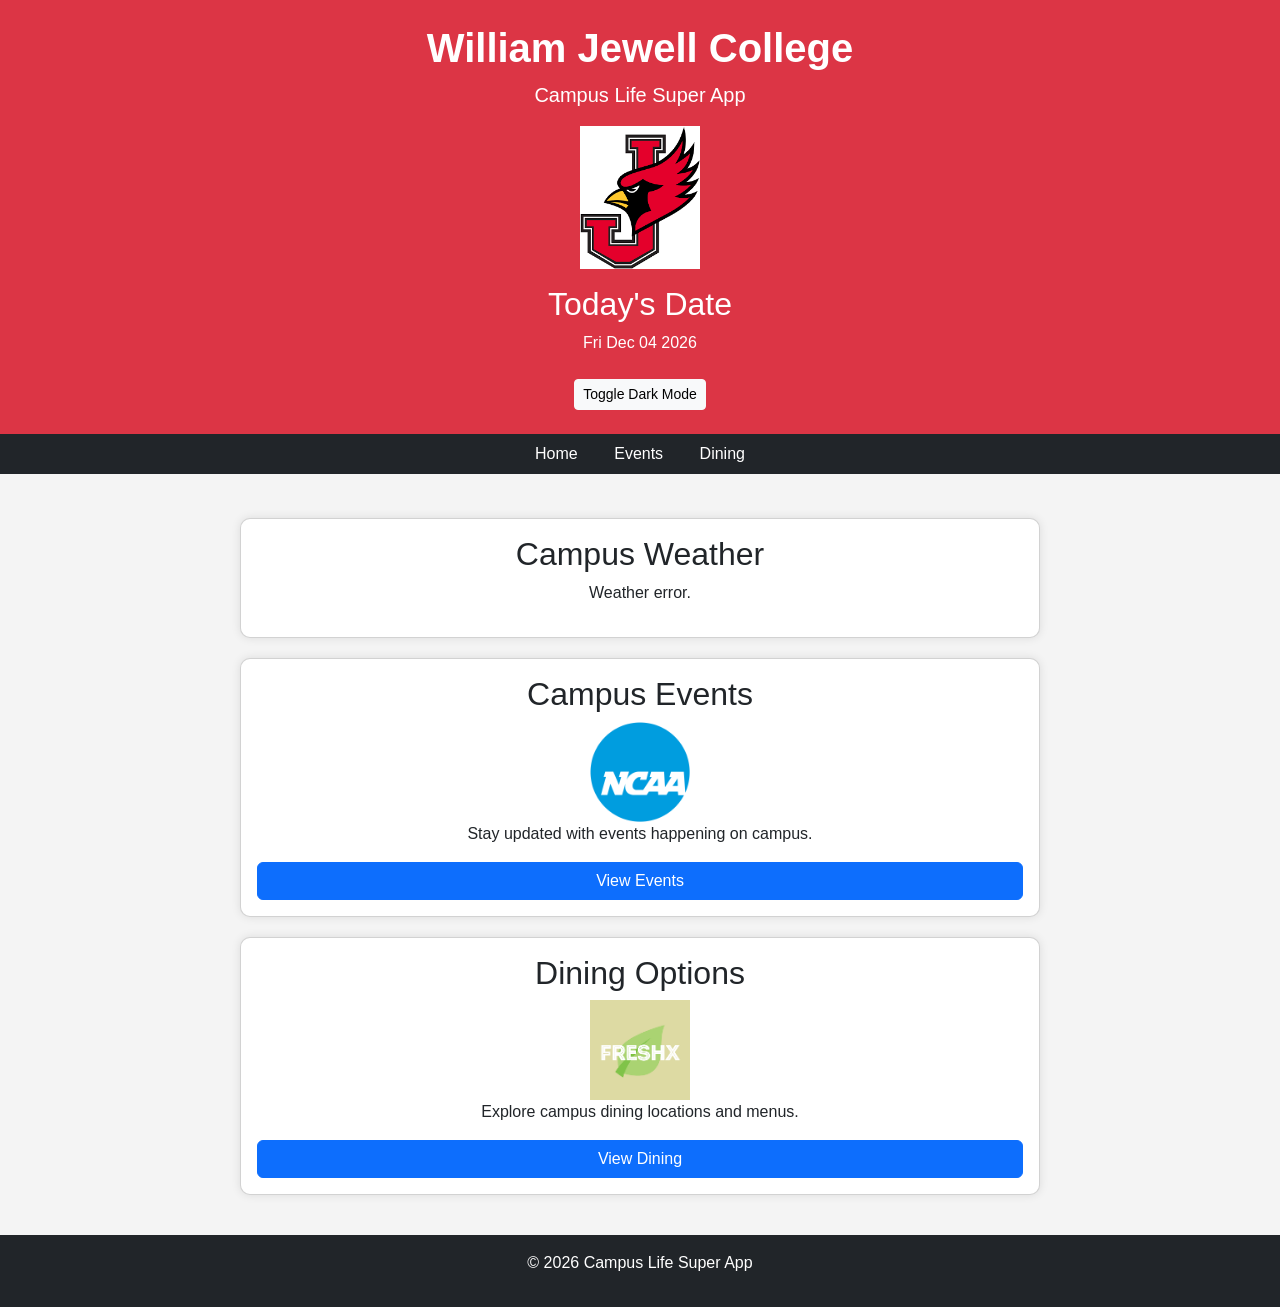
<file: index.html>
<!DOCTYPE html>
<html lang="en">
<head>
    <meta charset="UTF-8">
    <meta name="viewport" content="width=device-width, initial-scale=1.0">
    <title>Campus Life Super App</title>
    <link href="https://cdn.jsdelivr.net/npm/bootstrap@5.3.3/dist/css/bootstrap.min.css" rel="stylesheet">
    <link rel="stylesheet" href="style.css">
</head>

<body>

<header class="text-center p-4 bg-danger text-white">

    <h1 class="fw-bold">William Jewell College</h1>
    <p class="lead">Campus Life Super App</p>

    <img src="images/logos.png"
         alt="College logo"
         class="img-fluid mx-auto d-block"
         style="max-width: 120px;">

    <section class="mt-3">
        <h2>Today's Date</h2>
        <p id="date"></p>
    </section>

    <button id="toggleBtn" class="btn btn-light btn-sm mt-2">
        Toggle Dark Mode
    </button>

</header>

<nav class="text-center p-2 bg-dark">
    <a href="index.html" class="text-white mx-3">Home</a>
    <a href="events.html" class="text-white mx-3">Events</a>
    <a href="dining.html" class="text-white mx-3">Dining</a>
</nav>

<main class="container py-4">

    <section class="card p-3 mb-3 text-center">
        <h2>Campus Weather</h2>
        <p id="weather-data">Loading weather...</p>
    </section>

    <section class="card p-3 mb-3 text-center">
        <h2>Campus Events</h2>

        <img src="images/NCAA_logo.svg.png"
             alt="Cardinal logo"
             class="img-fluid mx-auto d-block"
             style="max-width: 100px;">

        <p>Stay updated with events happening on campus.</p>
        <a href="events.html" class="btn btn-primary">View Events</a>
    </section>

    <section class="card p-3 mb-3 text-center">
        <h2>Dining Options</h2>

        <img src="images/Fxlogo.png"
             alt="FreshX logo"
             class="img-fluid mx-auto d-block"
             style="max-width: 100px;">

        <p>Explore campus dining locations and menus.</p>
        <a href="dining.html" class="btn btn-primary">View Dining</a>
    </section>

</main>

<footer class="text-center p-3 bg-dark text-white">
    <p>&copy; 2026 Campus Life Super App</p>
</footer>

<script src="config.js"></script>
<script src="script.js"></script>
</body>
</html>
</file>
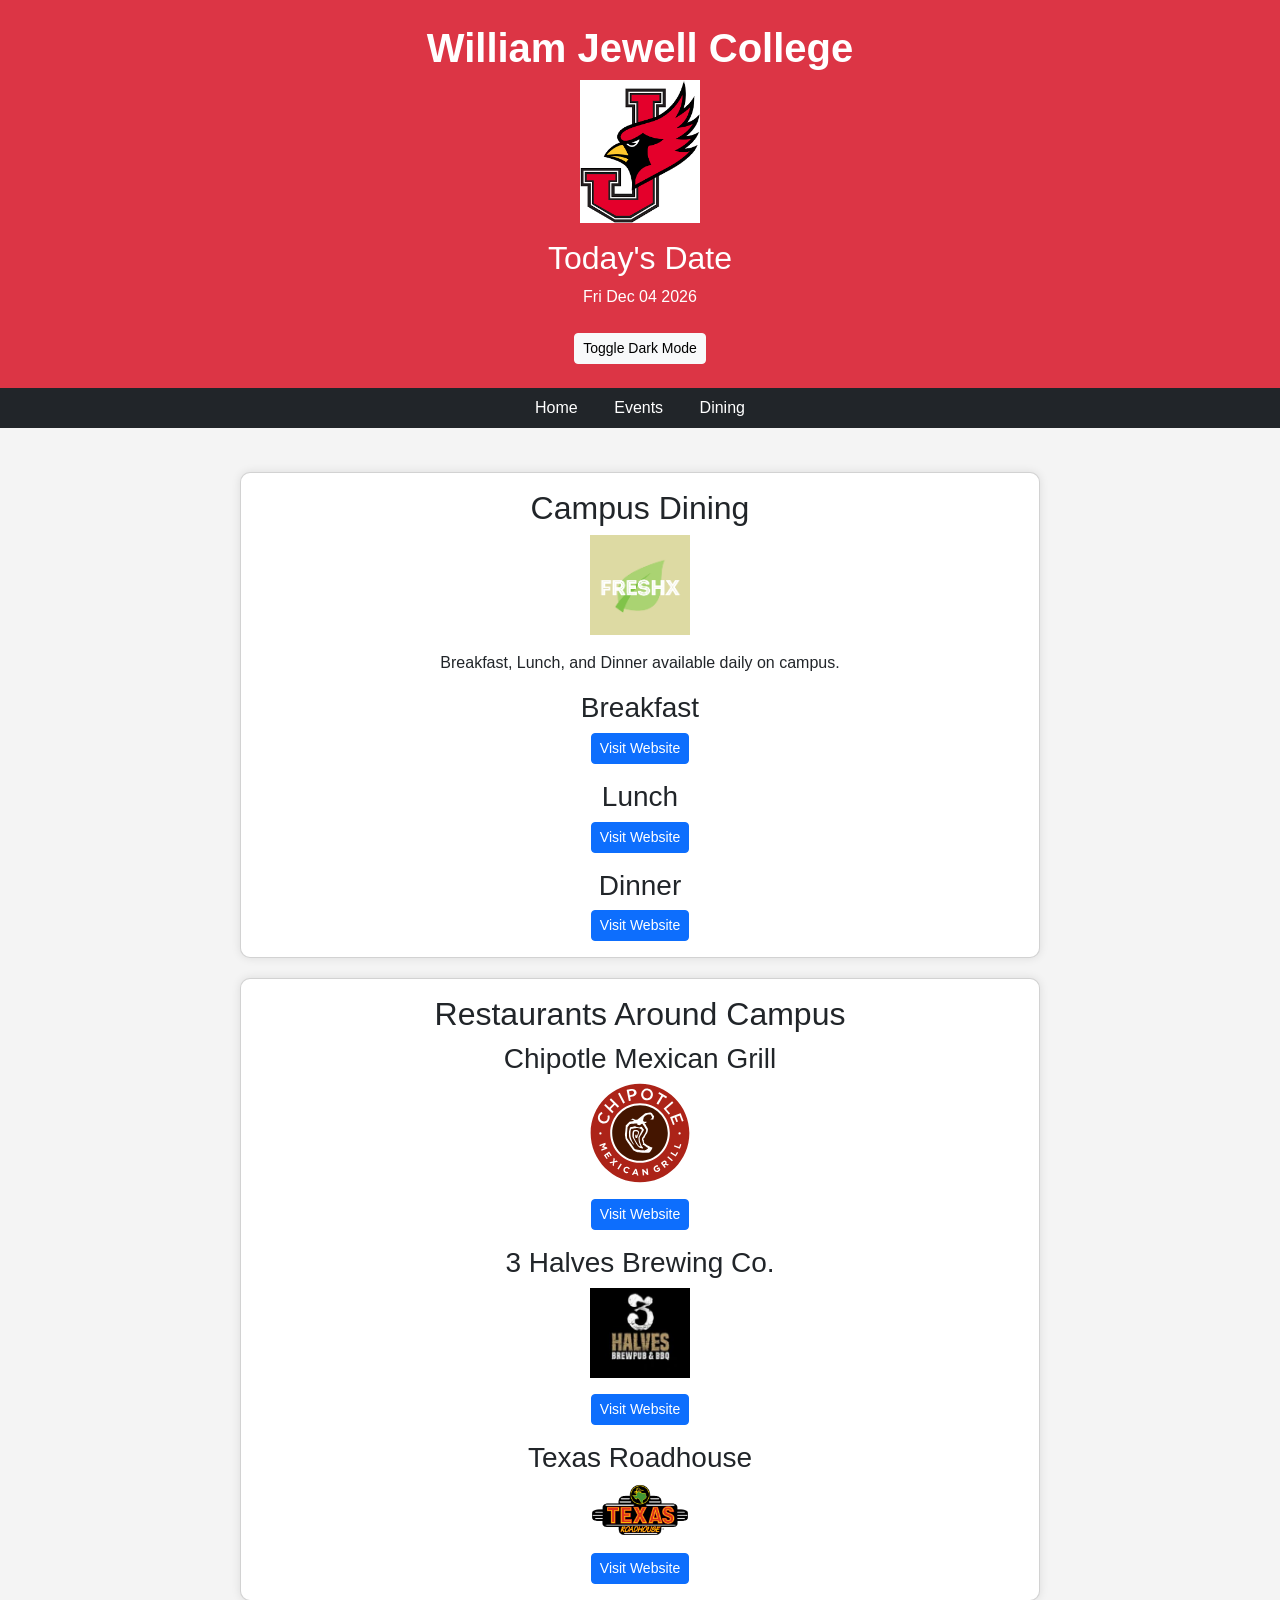
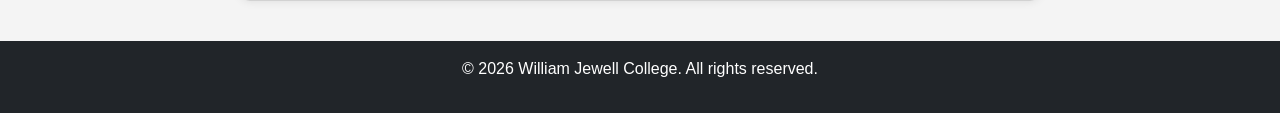
<file: dining.html>
<!DOCTYPE html>
<html lang="en">
<head>
    <meta charset="UTF-8">
    <meta name="viewport" content="width=device-width, initial-scale=1.0">
    <title>William Jewell College - Dining</title>
    <link href="https://cdn.jsdelivr.net/npm/bootstrap@5.3.3/dist/css/bootstrap.min.css" rel="stylesheet">
    <link rel="stylesheet" href="style.css">
</head>

<body>

<header class="text-center p-4 bg-danger text-white">

    <h1 class="fw-bold">William Jewell College</h1>

    <img src="images/logos.png"
         alt="Cardinal logo"
         class="img-fluid mx-auto d-block"
         style="max-width: 120px;">

    <section class="mt-3">
        <h2>Today's Date</h2>
        <p id="date"></p>
    </section>

    <button id="toggleBtn" class="btn btn-light btn-sm mt-2">
        Toggle Dark Mode
    </button>

</header>

<nav class="text-center p-2 bg-dark">
    <a href="index.html" class="text-white mx-3">Home</a>
    <a href="events.html" class="text-white mx-3">Events</a>
    <a href="dining.html" class="text-white mx-3">Dining</a>
</nav>

<main class="container py-4">

    <section class="card p-3 mb-3 text-center">
        <h2>Campus Dining</h2>
        <img src="images/Fxlogo.png" alt="FreshX dining logo" class="img-fluid mx-auto d-block mb-3" style="max-width: 100px;">
        <p>Breakfast, Lunch, and Dinner available daily on campus.</p>

        <article class="mb-3">
            <h3>Breakfast</h3>
            <a href="https://freshideasdining.com/jewelldining/whats-on-the-menu/dining-hall/2026-04-12/breakfast"
               target="_blank"
               class="btn btn-primary btn-sm">Visit Website</a>
        </article>

        <article class="mb-3">
            <h3>Lunch</h3>
            <a href="https://freshideasdining.com/jewelldining/whats-on-the-menu/dining-hall/2026-04-12/dinner"
               target="_blank"
               class="btn btn-primary btn-sm">Visit Website</a>
        </article>

        <article>
            <h3>Dinner</h3>
            <a href="https://freshideasdining.com/jewelldining/whats-on-the-menu/dining-hall/2026-04-12/dinner"
               target="_blank"
               class="btn btn-primary btn-sm">Visit Website</a>
        </article>
    </section>

    <section class="card p-3 mb-3 text-center">
        <h2>Restaurants Around Campus</h2>

        <article class="mb-3">
            <h3>Chipotle Mexican Grill</h3>
            <img src="images/Chipotle_Mexican_Grill_logo.svg" alt="Chipotle logo" class="img-fluid mx-auto d-block mb-3" style="max-width: 100px;">
            <a href="https://www.chipotle.com/" target="_blank" class="btn btn-primary btn-sm">Visit Website</a>
        </article>

        <article class="mb-3">
            <h3>3 Halves Brewing Co.</h3>
            <img src="images/3halves.jpeg" alt="3 Halves Brewing logo" class="img-fluid mx-auto d-block mb-3" style="max-width: 100px;">
            <a href="https://3halvesbrewingco.com/" target="_blank" class="btn btn-primary btn-sm">Visit Website</a>
        </article>

        <article>
            <h3>Texas Roadhouse</h3>
            <img src="images/Texas_Roadhouse.svg.png" alt="Texas Roadhouse logo" class="img-fluid mx-auto d-block mb-3" style="max-width: 100px;">
            <a href="https://www.texasroadhouse.com/" target="_blank" class="btn btn-primary btn-sm">Visit Website</a>
        </article>
    </section>

</main>

<footer class="text-center p-3 bg-dark text-white">
    <p>&copy; 2026 William Jewell College. All rights reserved.</p>
</footer>

<script src="config.js"></script>
<script src="script.js"></script>
</body>
</html>
</file>
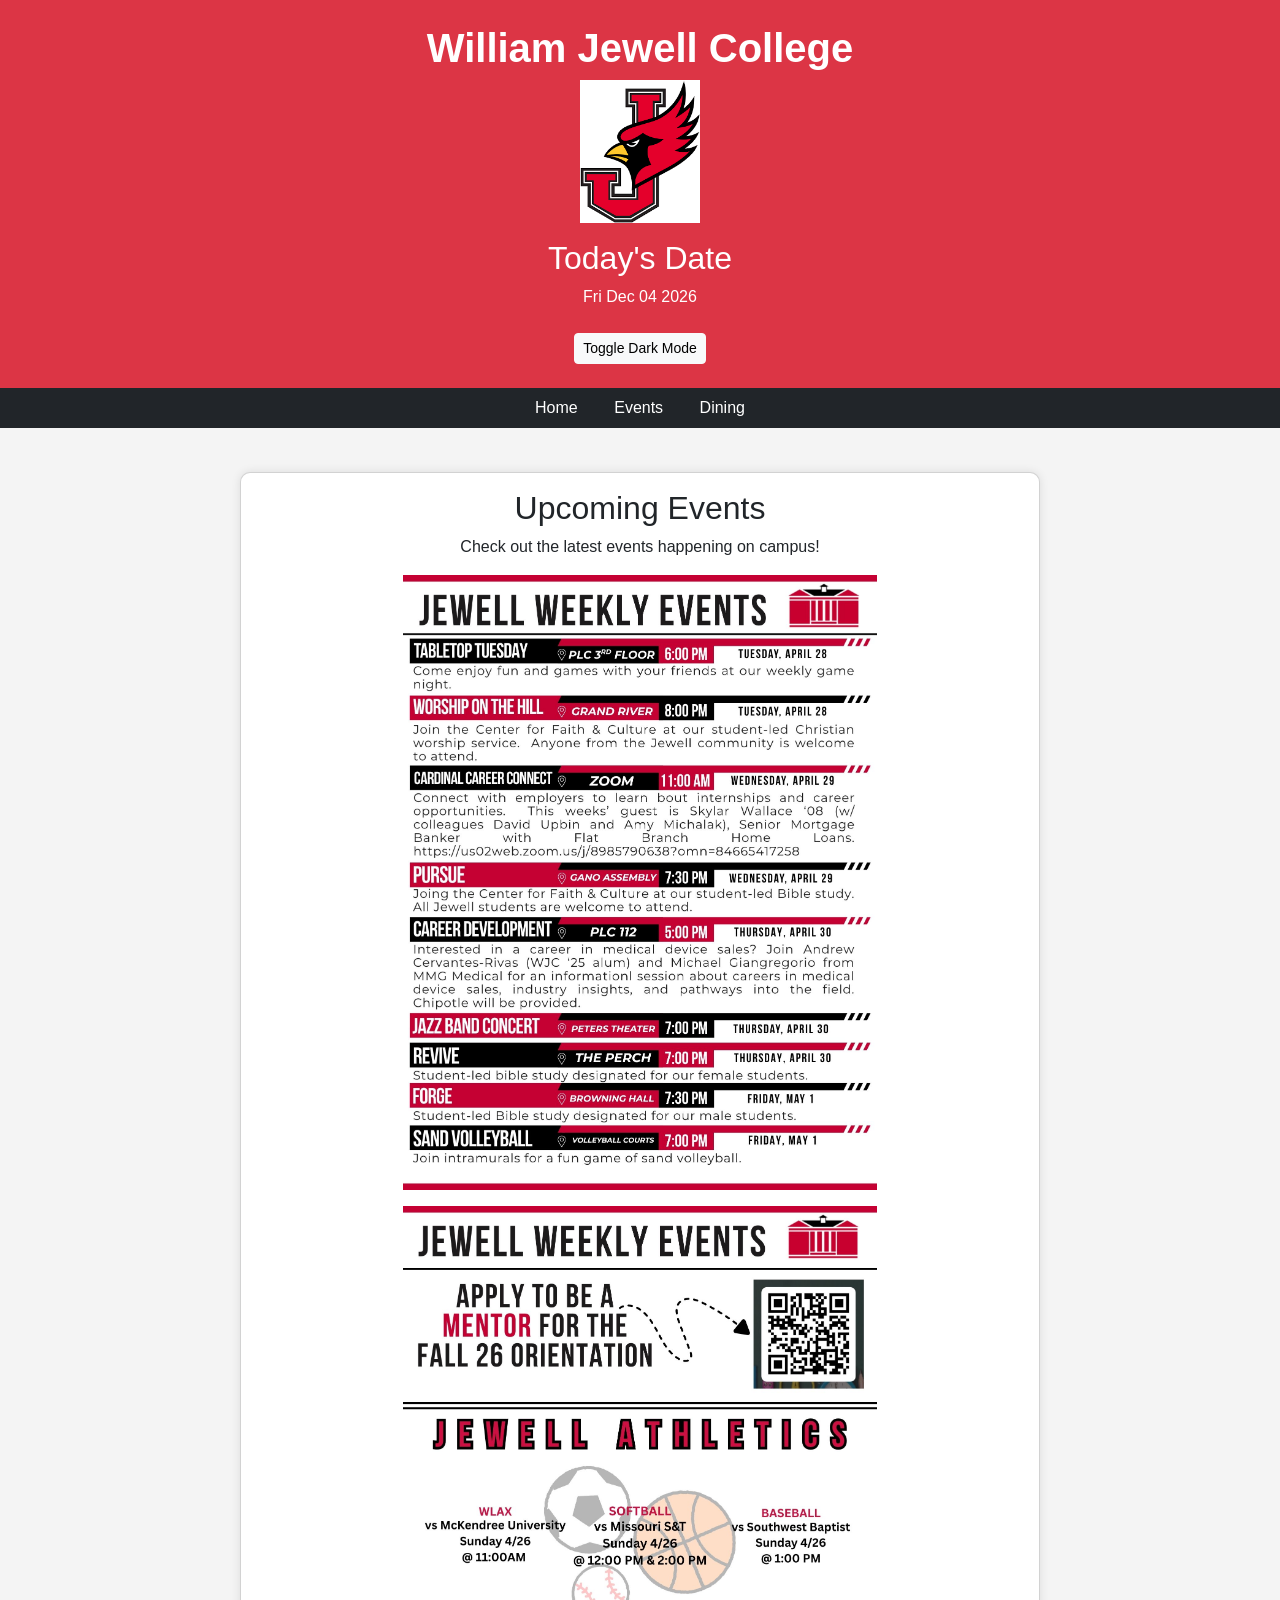
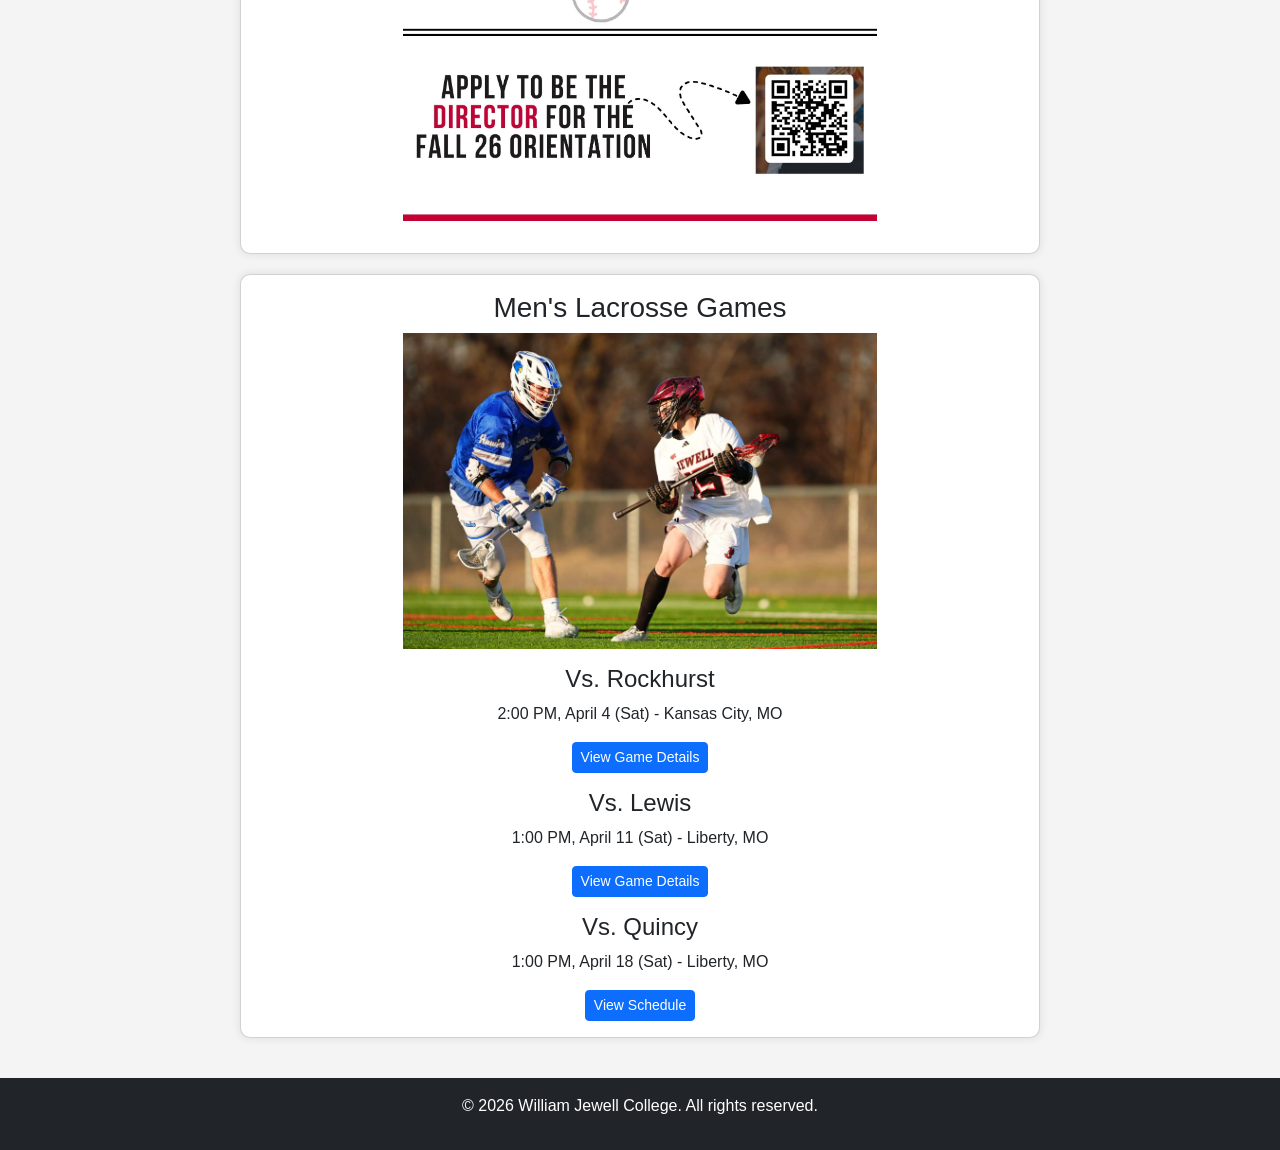
<file: events.html>
<!DOCTYPE html>
<html lang="en">
<head>
    <meta charset="UTF-8">
    <meta name="viewport" content="width=device-width, initial-scale=1.0">
    <title>William Jewell College - Events</title>
    <link href="https://cdn.jsdelivr.net/npm/bootstrap@5.3.3/dist/css/bootstrap.min.css" rel="stylesheet">
    <link rel="stylesheet" href="style.css">
</head>

<body>

<header class="text-center p-4 bg-danger text-white">

    <h1 class="fw-bold">William Jewell College</h1>

    <img src="images/logos.png"
         alt="Cardinal logo"
         class="img-fluid mx-auto d-block"
         style="max-width: 120px;">

    <section class="mt-3">
        <h2>Today's Date</h2>
        <p id="date"></p>
    </section>

    <button id="toggleBtn" class="btn btn-light btn-sm mt-2">
        Toggle Dark Mode
    </button>

</header>

<nav class="text-center p-2 bg-dark">
    <a href="index.html" class="text-white mx-3">Home</a>
    <a href="events.html" class="text-white mx-3">Events</a>
    <a href="dining.html" class="text-white mx-3">Dining</a>
</nav>

<main class="container py-4">

    <section class="card p-3 mb-3 text-center">
        <h2>Upcoming Events</h2>
        <p>Check out the latest events happening on campus!</p>
        <img src="images/1 (1).jpg" alt="upcoming events image 1" class="img-fluid mx-auto d-block mb-3" style="max-width: 475px;">
        <img src="images/2 (1).jpg" alt="upcoming events image 2" class="img-fluid mx-auto d-block mb-3" style="max-width: 475px;">
    </section>

    <section class="card p-3 mb-3 text-center">
        <h3>Men's Lacrosse Games</h3>

        <img src="images/Web-dev-project.webp"
             alt="Men's Lacrosse Game"
             class="img-fluid mx-auto d-block mb-3"
             style="max-width: 475px;">

        <article class="mb-3">
            <h4>Vs. Rockhurst</h4>
            <p>2:00 PM, April 4 (Sat) - Kansas City, MO</p>
            <a href="https://jewellcardinals.com/news/2026/4/4/mens-lacrosse-cardinals-challenge-rv-rockhurst-in-glvc-action.aspx"
               target="_blank"
               class="btn btn-primary btn-sm">View Game Details</a>
        </article>

        <article class="mb-3">
            <h4>Vs. Lewis</h4>
            <p>1:00 PM, April 11 (Sat) - Liberty, MO</p>
            <a href="https://jewellcardinals.com/news/2026/4/11/mens-lacrosse-late-rally-falls-short-to-no-10-lewis.aspx"
               target="_blank"
               class="btn btn-primary btn-sm">View Game Details</a>
        </article>

        <article>
            <h4>Vs. Quincy</h4>
            <p>1:00 PM, April 18 (Sat) - Liberty, MO</p>
            <a href="https://jewellcardinals.com/sports/mens-lacrosse/schedule/2026"
               target="_blank"
               class="btn btn-primary btn-sm">View Schedule</a>
        </article>

    </section>

</main>

<footer class="text-center p-3 bg-dark text-white">
    <p>&copy; 2026 William Jewell College. All rights reserved.</p>
</footer>

<script src="config.js"></script>
<script src="script.js"></script>
</body>
</html>
</file>
<file: style.css>
body {
    font-family: Arial, sans-serif;
    margin: 0;
    background: #f4f4f4;
    text-align: center;
}

header {
    background: #b41f2e;
    color: white;
    padding: 20px;
}

nav {
    background: black;
    padding: 10px;
}

nav a {
    color: white;
    margin: 10px;
    text-decoration: none;
}

nav a:hover {
    color: #b41f2e;
}

main {
    padding: 20px;
}

.card {
    background: white;
    padding: 20px;
    margin: 20px auto;     /* centers horizontally */
    width: 100%;
    max-width: 800px;     /* keeps it centered and not too wide */
    border-radius: 10px;
    box-shadow: 0px 0px 10px rgba(0,0,0,0.1);
}

footer {
    background: black;
    color: white;
    padding: 10px;
}

@media (max-width: 768px) {

    /* Stack nav links vertically */
    nav a {
        display: block;
        margin: 8px 0;
    }

    /* Reduce header size */
    header h1 {
        font-size: 1.5rem;
    }

    /* Make cards tighter */
    .card {
        padding: 15px;
        margin: 10px;
    }

    /* Scale images down slightly */
    img {
        max-width: 90%;
        height: auto;
    }

    /* Buttons easier to tap */
    .btn {
        width: 100%;
        margin-top: 5px;
    }
}


@media (max-width: 480px) {

    /* Smaller headings */
    h1 {
        font-size: 1.3rem;
    }

    h2 {
        font-size: 1.2rem;
    }

    h3 {
        font-size: 1.1rem;
    }

    /* Reduce padding for small screens */
    header {
        padding: 15px;
    }

    main {
        padding: 10px;
    }

    /* Cards full width */
    .card {
        width: 100%;
        margin: 10px 0;
    }

    /* Smaller images */
    img {
        max-width: 100%;
    }
}

.dark-mode {
    background-color: #121212;
    color: white;
}

.dark-mode .card {
    background-color: #1e1e1e;
    color: white;
}

.dark-mode nav {
    background-color: #000;
}

.dark-mode header {
    background-color: #8b1a24;
}
</file>
